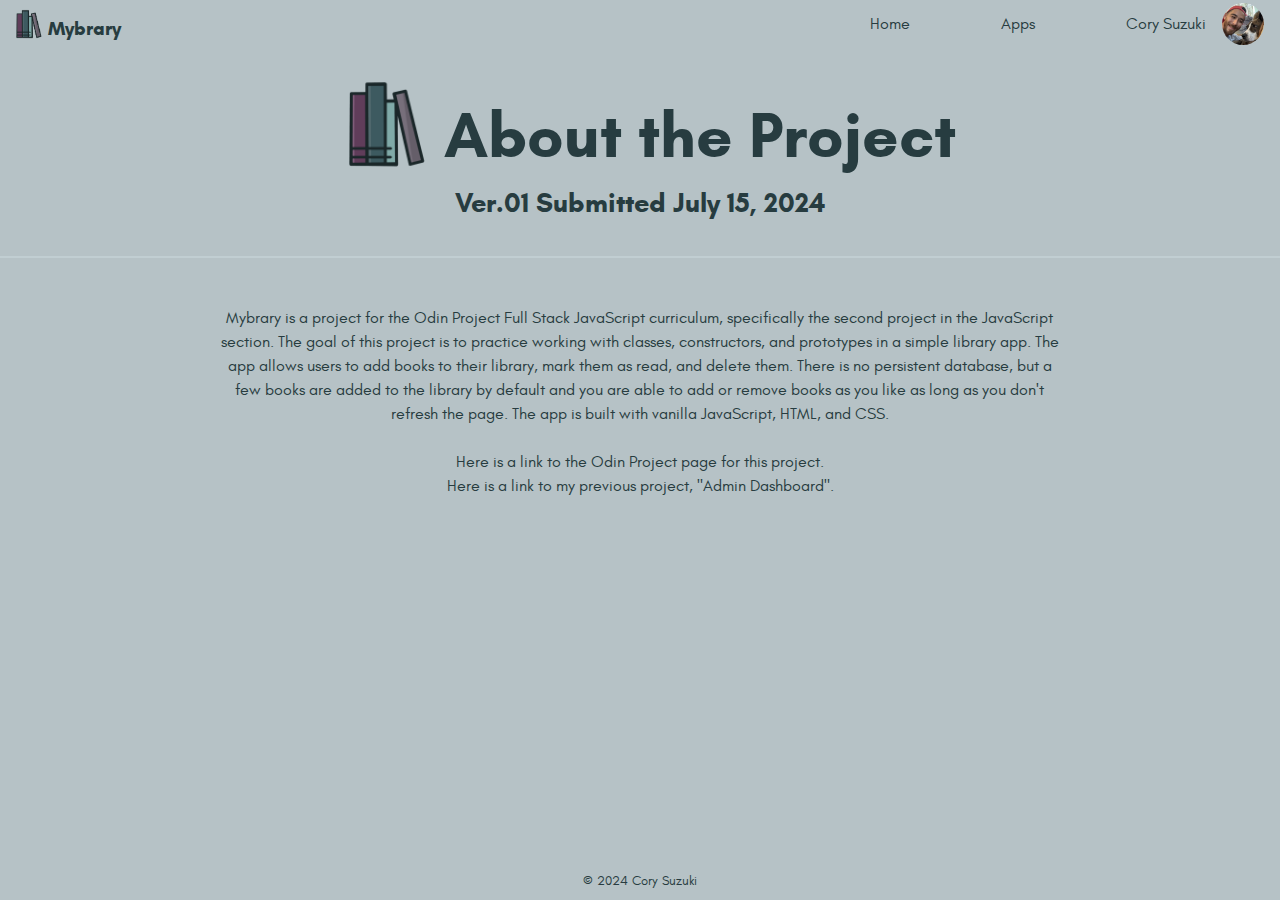
<file: about.html>
<!DOCTYPE html>
<html lang="en">
<head>
    <meta charset="UTF-8">
    <meta name="viewport" content="width=device-width, initial-scale=1.0">
    <link rel="stylesheet" href="static/css/styles.css">
    <script src="static/js/base.js" defer></script>
    <link rel="apple-touch-icon" sizes="180x180" href="static/images/favicon_io/apple-touch-icon.png">
    <link rel="icon" type="image/png" sizes="32x32" href="static/images/favicon_io/favicon-32x32.png"
    <link rel="icon" type="image/png" sizes="16x16" href="static/images/favicon_io/favicon-16x16.png">
    <link rel="manifest" href="static/images/favicon_io/site.webmanifest">
    <title>About</title>
</head>
<body>
    <div class="page-container">
        <div class="nav-container">
            <div class="nav-hero-div">
                <img class="nav-logo" src="static/images/icons/bcdb-logo.png" alt="Library">
                <p>Mybrary</p>
            </div>
            <ul class="nav">
                <li class="nav-item"><a class="link-1" href="index.html">Home</a></li>                
                <li class="nav-item"><a class="link-1" href="apps.html">Apps</a></li>
                <li class="nav-item">
                    <a href="index.html" class="link-1 namelink">Cory Suzuki</a>
                    <div class="avatar-box">
                        <img class="avatar" src="static/images/avatars/cory-suzuki.jpeg" alt="Cory Suzuki">
                    </div>
                </li>
            </ul>
        </div>
        <div class="header">
            <div class="header-title-div">
                <img class="header-image" src="static/images/icons/bcdb-logo.png" alt="Library">
                <h1>About the Project</h1>
            </div>
            <h5>Ver.01 Submitted July 15, 2024</h5>
            <hr/>
        </div>
        
        <div class="body about-body">
            <p>
                Mybrary is a project for the Odin Project Full Stack JavaScript curriculum, specifically the second project in the 
                JavaScript section. The goal of this project is to practice working with classes, constructors, and prototypes in
                a simple library app. The app allows users to add books to their library, mark them as read, and delete them.

                There is no persistent database, but a few books are added to the library by default and you are able to add or remove 
                books as you like as long as you don't refresh the page. The app is built with vanilla JavaScript, HTML, and CSS.
            </p>
            <div>
                </br>
                <a class="about-link" href="https://www.theodinproject.com/lessons/node-path-javascript-library">
                    Here is a link to the Odin Project page for this project.
                </a>
                </br> 
                <a class="about-link" href="https://mypetlobster.github.io/admin-dashboard/">
                    Here is a link to my previous project, "Admin Dashboard".
                </a>
            </div>
        </div>
        <div class="footer">
            <a href="https://github.com/MyPetLobster/library" class="footer-content">
                <p class="footer-p">© 2024 Cory Suzuki</p>
                <img class="github-logo" src="static/images/icons/github-mark.png" alt="GitHub Logo">
            </a>
        </div>
    </div>
</body>
</html>
</file>
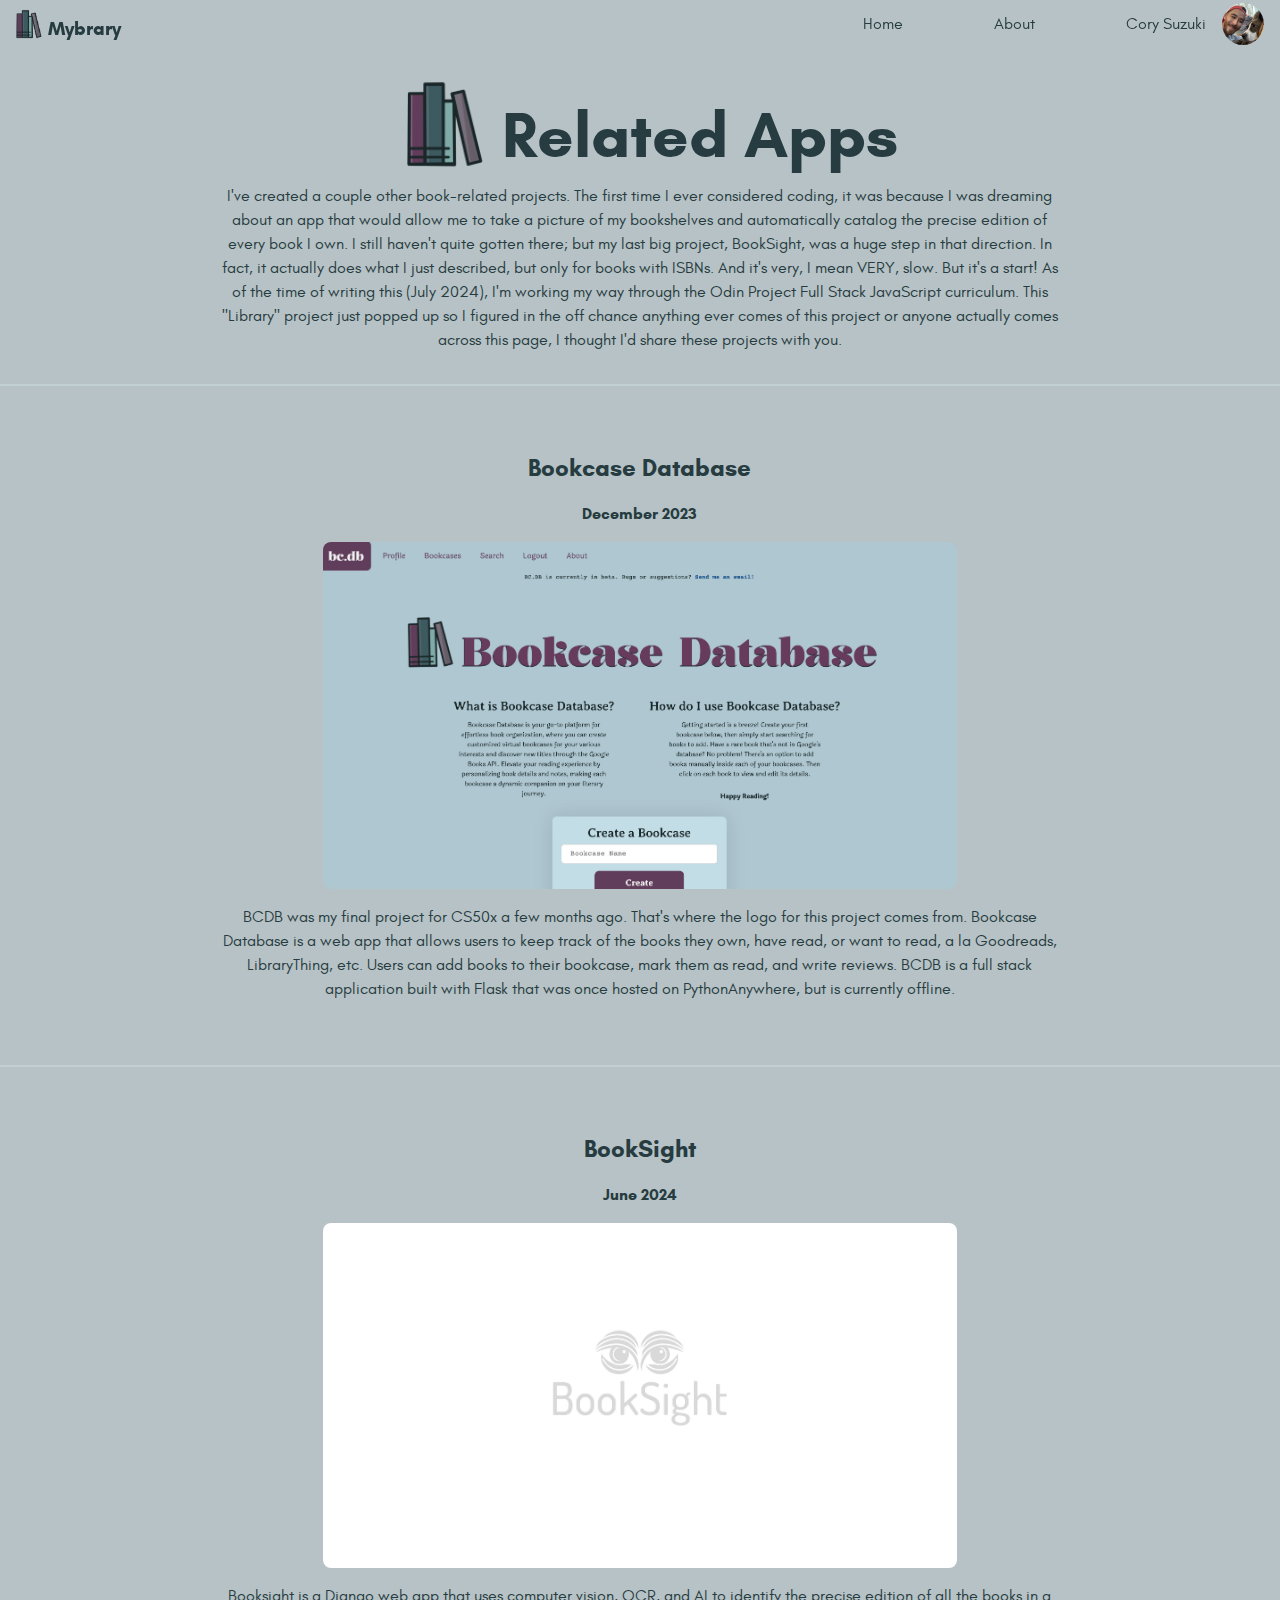
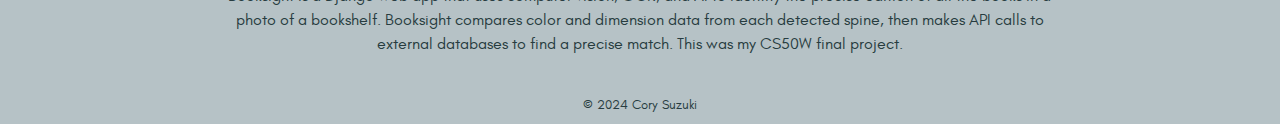
<file: apps.html>
<!DOCTYPE html>
<html lang="en">
<head>
    <meta charset="UTF-8">
    <meta name="viewport" content="width=device-width, initial-scale=1.0">
    <link rel="stylesheet" href="static/css/styles.css">
    <script src="static/js/base.js" defer></script>
    <link rel="apple-touch-icon" sizes="180x180" href="static/images/favicon_io/apple-touch-icon.png">
    <link rel="icon" type="image/png" sizes="32x32" href="static/images/favicon_io/favicon-32x32.png"
    <link rel="icon" type="image/png" sizes="16x16" href="static/images/favicon_io/favicon-16x16.png">
    <link rel="manifest" href="static/images/favicon_io/site.webmanifest">
    <title>Related Apps</title>
</head>
<body>
    <div class="page-container">
        <div class="nav-container">
            <div class="nav-hero-div">
                <img class="nav-logo" src="static/images/icons/bcdb-logo.png" alt="Library">
                <p>Mybrary</p>
            </div>
            <ul class="nav">
                <li class="nav-item"><a class="link-1" href="index.html">Home</a></li>                
                <li class="nav-item"><a class="link-1" href="about.html">About</a></li>
                <li class="nav-item">
                    <a href="index.html" class="link-1 namelink">Cory Suzuki</a>
                    <div class="avatar-box">
                        <img class="avatar" src="static/images/avatars/cory-suzuki.jpeg" alt="Cory Suzuki">
                    </div>
                </li>
            </ul>
        </div>
        <div class="header">
            <div class="header-title-div">
                <img class="header-image" src="static/images/icons/bcdb-logo.png" alt="Library">
                <h1>Related Apps</h1>
            </div>
            <p class="related-apps-p">
                I've created a couple other book-related projects. The first time I ever considered coding, it 
                was because I was dreaming about an app that would allow me to take a picture of my bookshelves and automatically 
                catalog the precise edition of every book I own. I still haven't quite gotten there; but my last big project, BookSight,
                was a huge step in that direction. In fact, it actually does what I just described, but only for books with ISBNs. And 
                it's very, I mean VERY, slow. But it's a start! As of the time of writing this (July 2024), I'm working my way through 
                the Odin Project Full Stack JavaScript curriculum. This "Library" project just popped up so I figured in the off chance 
                anything ever comes of this project or anyone actually comes across this page, I thought I'd share these projects with you.
            </p>
            <hr/>
        </div>
        
        <div class="body">
            <div class="apps-page-container">
                <div class="related-app-container">
                    <h2>Bookcase Database</h2>
                    <h4>December 2023</h4>
                    <div class="app-image-div">
                        <img src="static/images/related_apps/bookcasedatabase.jpeg" alt="Bookcase Database app-image">
                        <div class="youtube-hover-div">
                            <a href="https://www.youtube.com/watch?v=rZXsWTtKWXw">
                                <div class="yt-svg-container">
                                    <!-- external link svg -->
                                    <svg xmlns="http://www.w3.org/2000/svg"  viewBox="0 0 128 128" stroke="white" fill="white"><path d="M 84 11 C 82.3 11 81 12.3 81 14 C 81 15.7 82.3 17 84 17 L 106.80078 17 L 60.400391 63.400391 C 59.200391 64.600391 59.200391 66.499609 60.400391 67.599609 C 61.000391 68.199609 61.8 68.5 62.5 68.5 C 63.2 68.5 63.999609 68.199609 64.599609 67.599609 L 111 21.199219 L 111 44 C 111 45.7 112.3 47 114 47 C 115.7 47 117 45.7 117 44 L 117 14 C 117 12.3 115.7 11 114 11 L 84 11 z M 24 31 C 16.8 31 11 36.8 11 44 L 11 104 C 11 111.2 16.8 117 24 117 L 84 117 C 91.2 117 97 111.2 97 104 L 97 59 C 97 57.3 95.7 56 94 56 C 92.3 56 91 57.3 91 59 L 91 104 C 91 107.9 87.9 111 84 111 L 24 111 C 20.1 111 17 107.9 17 104 L 17 44 C 17 40.1 20.1 37 24 37 L 69 37 C 70.7 37 72 35.7 72 34 C 72 32.3 70.7 31 69 31 L 24 31 z"/></svg>
                                    <!-- YT logo svg -->
                                    <svg viewBox="409.289 277.787 512 114.301" width="512" height="114.301" xmlns="http://www.w3.org/2000/svg">
                                        <g viewBox="0 0 90 20" preserveAspectRatio="xMidYMid meet" class="style-scope yt-icon" transform="matrix(5.715038, 0, 0, 5.715038, 409.288757, 277.787231)">
                                            <g class="style-scope yt-icon">
                                            <path d="M27.9727 3.12324C27.6435 1.89323 26.6768 0.926623 25.4468 0.597366C23.2197 2.24288e-07 14.285 0 14.285 0C14.285 0 5.35042 2.24288e-07 3.12323 0.597366C1.89323 0.926623 0.926623 1.89323 0.597366 3.12324C2.24288e-07 5.35042 0 10 0 10C0 10 2.24288e-07 14.6496 0.597366 16.8768C0.926623 18.1068 1.89323 19.0734 3.12323 19.4026C5.35042 20 14.285 20 14.285 20C14.285 20 23.2197 20 25.4468 19.4026C26.6768 19.0734 27.6435 18.1068 27.9727 16.8768C28.5701 14.6496 28.5701 10 28.5701 10C28.5701 10 28.5677 5.35042 27.9727 3.12324Z" class="style-scope yt-icon" fill="#FF0000"/>
                                            <path d="M11.4253 14.2854L18.8477 10.0004L11.4253 5.71533V14.2854Z" class="style-scope yt-icon" fill="white"/>
                                            </g>
                                            <g class="style-scope yt-icon">
                                            <g id="youtube-paths" class="style-scope yt-icon">
                                                <path d="M34.6024 13.0036L31.3945 1.41846H34.1932L35.3174 6.6701C35.6043 7.96361 35.8136 9.06662 35.95 9.97913H36.0323C36.1264 9.32532 36.3381 8.22937 36.665 6.68892L37.8291 1.41846H40.6278L37.3799 13.0036V18.561H34.6001V13.0036H34.6024Z" class="style-scope yt-icon" style="fill: white;"/>
                                                <path d="M41.4697 18.1937C40.9053 17.8127 40.5031 17.22 40.2632 16.4157C40.0257 15.6114 39.9058 14.5437 39.9058 13.2078V11.3898C39.9058 10.0422 40.0422 8.95805 40.315 8.14196C40.5878 7.32588 41.0135 6.72851 41.592 6.35457C42.1706 5.98063 42.9302 5.79248 43.871 5.79248C44.7976 5.79248 45.5384 5.98298 46.0981 6.36398C46.6555 6.74497 47.0647 7.34234 47.3234 8.15137C47.5821 8.96275 47.7115 10.0422 47.7115 11.3898V13.2078C47.7115 14.5437 47.5845 15.6161 47.3329 16.4251C47.0812 17.2365 46.672 17.8292 46.1075 18.2031C45.5431 18.5771 44.7764 18.7652 43.8098 18.7652C42.8126 18.7675 42.0342 18.5747 41.4697 18.1937ZM44.6353 16.2323C44.7905 15.8231 44.8705 15.1575 44.8705 14.2309V10.3292C44.8705 9.43077 44.7929 8.77225 44.6353 8.35833C44.4777 7.94206 44.2026 7.7351 43.8074 7.7351C43.4265 7.7351 43.156 7.94206 43.0008 8.35833C42.8432 8.77461 42.7656 9.43077 42.7656 10.3292V14.2309C42.7656 15.1575 42.8408 15.8254 42.9914 16.2323C43.1419 16.6415 43.4123 16.8461 43.8074 16.8461C44.2026 16.8461 44.4777 16.6415 44.6353 16.2323Z" class="style-scope yt-icon" style="fill: white;"/>
                                                <path d="M56.8154 18.5634H54.6094L54.3648 17.03H54.3037C53.7039 18.1871 52.8055 18.7656 51.6061 18.7656C50.7759 18.7656 50.1621 18.4928 49.767 17.9496C49.3719 17.4039 49.1743 16.5526 49.1743 15.3955V6.03751H51.9942V15.2308C51.9942 15.7906 52.0553 16.188 52.1776 16.4256C52.2999 16.6631 52.5045 16.783 52.7914 16.783C53.036 16.783 53.2712 16.7078 53.497 16.5573C53.7228 16.4067 53.8874 16.2162 53.9979 15.9858V6.03516H56.8154V18.5634Z" class="style-scope yt-icon" style="fill: white;"/>
                                                <path d="M64.4755 3.68758H61.6768V18.5629H58.9181V3.68758H56.1194V1.42041H64.4755V3.68758Z" class="style-scope yt-icon" style="fill: white;"/>
                                                <path d="M71.2768 18.5634H69.0708L68.8262 17.03H68.7651C68.1654 18.1871 67.267 18.7656 66.0675 18.7656C65.2373 18.7656 64.6235 18.4928 64.2284 17.9496C63.8333 17.4039 63.6357 16.5526 63.6357 15.3955V6.03751H66.4556V15.2308C66.4556 15.7906 66.5167 16.188 66.639 16.4256C66.7613 16.6631 66.9659 16.783 67.2529 16.783C67.4974 16.783 67.7326 16.7078 67.9584 16.5573C68.1842 16.4067 68.3488 16.2162 68.4593 15.9858V6.03516H71.2768V18.5634Z" class="style-scope yt-icon" style="fill: white;"/>
                                                <path d="M80.609 8.0387C80.4373 7.24849 80.1621 6.67699 79.7812 6.32186C79.4002 5.96674 78.8757 5.79035 78.2078 5.79035C77.6904 5.79035 77.2059 5.93616 76.7567 6.23014C76.3075 6.52412 75.9594 6.90747 75.7148 7.38489H75.6937V0.785645H72.9773V18.5608H75.3056L75.5925 17.3755H75.6537C75.8724 17.7988 76.1993 18.1304 76.6344 18.3774C77.0695 18.622 77.554 18.7443 78.0855 18.7443C79.038 18.7443 79.7412 18.3045 80.1904 17.4272C80.6396 16.5476 80.8653 15.1765 80.8653 13.3092V11.3266C80.8653 9.92722 80.7783 8.82892 80.609 8.0387ZM78.0243 13.1492C78.0243 14.0617 77.9867 14.7767 77.9114 15.2941C77.8362 15.8115 77.7115 16.1808 77.5328 16.3971C77.3564 16.6158 77.1165 16.724 76.8178 16.724C76.585 16.724 76.371 16.6699 76.1734 16.5594C75.9759 16.4512 75.816 16.2866 75.6937 16.0702V8.96062C75.7877 8.6196 75.9524 8.34209 76.1852 8.12337C76.4157 7.90465 76.6697 7.79646 76.9401 7.79646C77.2271 7.79646 77.4481 7.90935 77.6034 8.13278C77.7609 8.35855 77.8691 8.73485 77.9303 9.26636C77.9914 9.79787 78.022 10.5528 78.022 11.5335V13.1492H78.0243Z" class="style-scope yt-icon" style="fill: white;"/>
                                                <path d="M84.8657 13.8712C84.8657 14.6755 84.8892 15.2776 84.9363 15.6798C84.9833 16.0819 85.0821 16.3736 85.2326 16.5594C85.3831 16.7428 85.6136 16.8345 85.9264 16.8345C86.3474 16.8345 86.639 16.6699 86.7942 16.343C86.9518 16.0161 87.0365 15.4705 87.0506 14.7085L89.4824 14.8519C89.4965 14.9601 89.5035 15.1106 89.5035 15.3011C89.5035 16.4582 89.186 17.3237 88.5534 17.8952C87.9208 18.4667 87.0247 18.7536 85.8676 18.7536C84.4777 18.7536 83.504 18.3185 82.9466 17.446C82.3869 16.5735 82.1094 15.2259 82.1094 13.4008V11.2136C82.1094 9.33452 82.3987 7.96105 82.9772 7.09558C83.5558 6.2301 84.5459 5.79736 85.9499 5.79736C86.9165 5.79736 87.6597 5.97375 88.1771 6.32888C88.6945 6.684 89.059 7.23433 89.2707 7.98457C89.4824 8.7348 89.5882 9.76961 89.5882 11.0913V13.2362H84.8657V13.8712ZM85.2232 7.96811C85.0797 8.14449 84.9857 8.43377 84.9363 8.83593C84.8892 9.2381 84.8657 9.84722 84.8657 10.6657V11.5641H86.9283V10.6657C86.9283 9.86133 86.9001 9.25221 86.846 8.83593C86.7919 8.41966 86.6931 8.12803 86.5496 7.95635C86.4062 7.78702 86.1851 7.7 85.8864 7.7C85.5854 7.70235 85.3643 7.79172 85.2232 7.96811Z" class="style-scope yt-icon" style="fill: white;"/>
                                            </g>
                                            </g>
                                        </g>
                                    </svg>
                                </div>
                            </a>
                        </div>
                    </div>
                    <p>
                        BCDB was my final project for CS50x a few months ago. That's where the logo for this project comes from.
                        Bookcase Database is a web app that allows users to keep track of the books they own, have read, or want 
                        to read, a la Goodreads, LibraryThing, etc. Users can add books to their bookcase, mark them as read, and 
                        write reviews. BCDB is a full stack application built with Flask that was once hosted on PythonAnywhere, 
                        but is currently offline.
                    </p>
                </div>
                <hr/>
                <div class="related-app-container">
                    <h2>BookSight</h2>
                    <h4>June 2024</h4>
                    <div class="app-image-div">
                        <img src="static/images/related_apps/booksight.jpeg" alt="BookSight app-image">
                        <div class="youtube-hover-div">
                            <a href="https://www.youtube.com/watch?v=rZXsWTtKWXw">
                                <div class="yt-svg-container">
                                    <!-- external link svg -->
                                    <svg xmlns="http://www.w3.org/2000/svg"  viewBox="0 0 128 128" stroke="white" fill="white"><path d="M 84 11 C 82.3 11 81 12.3 81 14 C 81 15.7 82.3 17 84 17 L 106.80078 17 L 60.400391 63.400391 C 59.200391 64.600391 59.200391 66.499609 60.400391 67.599609 C 61.000391 68.199609 61.8 68.5 62.5 68.5 C 63.2 68.5 63.999609 68.199609 64.599609 67.599609 L 111 21.199219 L 111 44 C 111 45.7 112.3 47 114 47 C 115.7 47 117 45.7 117 44 L 117 14 C 117 12.3 115.7 11 114 11 L 84 11 z M 24 31 C 16.8 31 11 36.8 11 44 L 11 104 C 11 111.2 16.8 117 24 117 L 84 117 C 91.2 117 97 111.2 97 104 L 97 59 C 97 57.3 95.7 56 94 56 C 92.3 56 91 57.3 91 59 L 91 104 C 91 107.9 87.9 111 84 111 L 24 111 C 20.1 111 17 107.9 17 104 L 17 44 C 17 40.1 20.1 37 24 37 L 69 37 C 70.7 37 72 35.7 72 34 C 72 32.3 70.7 31 69 31 L 24 31 z"/></svg>
                                    <!-- YT logo svg -->
                                    <svg viewBox="409.289 277.787 512 114.301" width="512" height="114.301" xmlns="http://www.w3.org/2000/svg">
                                        <g viewBox="0 0 90 20" preserveAspectRatio="xMidYMid meet" class="style-scope yt-icon" transform="matrix(5.715038, 0, 0, 5.715038, 409.288757, 277.787231)">
                                            <g class="style-scope yt-icon">
                                            <path d="M27.9727 3.12324C27.6435 1.89323 26.6768 0.926623 25.4468 0.597366C23.2197 2.24288e-07 14.285 0 14.285 0C14.285 0 5.35042 2.24288e-07 3.12323 0.597366C1.89323 0.926623 0.926623 1.89323 0.597366 3.12324C2.24288e-07 5.35042 0 10 0 10C0 10 2.24288e-07 14.6496 0.597366 16.8768C0.926623 18.1068 1.89323 19.0734 3.12323 19.4026C5.35042 20 14.285 20 14.285 20C14.285 20 23.2197 20 25.4468 19.4026C26.6768 19.0734 27.6435 18.1068 27.9727 16.8768C28.5701 14.6496 28.5701 10 28.5701 10C28.5701 10 28.5677 5.35042 27.9727 3.12324Z" class="style-scope yt-icon" fill="#FF0000"/>
                                            <path d="M11.4253 14.2854L18.8477 10.0004L11.4253 5.71533V14.2854Z" class="style-scope yt-icon" fill="white"/>
                                            </g>
                                            <g class="style-scope yt-icon">
                                            <g id="youtube-paths" class="style-scope yt-icon">
                                                <path d="M34.6024 13.0036L31.3945 1.41846H34.1932L35.3174 6.6701C35.6043 7.96361 35.8136 9.06662 35.95 9.97913H36.0323C36.1264 9.32532 36.3381 8.22937 36.665 6.68892L37.8291 1.41846H40.6278L37.3799 13.0036V18.561H34.6001V13.0036H34.6024Z" class="style-scope yt-icon" style="fill: white;"/>
                                                <path d="M41.4697 18.1937C40.9053 17.8127 40.5031 17.22 40.2632 16.4157C40.0257 15.6114 39.9058 14.5437 39.9058 13.2078V11.3898C39.9058 10.0422 40.0422 8.95805 40.315 8.14196C40.5878 7.32588 41.0135 6.72851 41.592 6.35457C42.1706 5.98063 42.9302 5.79248 43.871 5.79248C44.7976 5.79248 45.5384 5.98298 46.0981 6.36398C46.6555 6.74497 47.0647 7.34234 47.3234 8.15137C47.5821 8.96275 47.7115 10.0422 47.7115 11.3898V13.2078C47.7115 14.5437 47.5845 15.6161 47.3329 16.4251C47.0812 17.2365 46.672 17.8292 46.1075 18.2031C45.5431 18.5771 44.7764 18.7652 43.8098 18.7652C42.8126 18.7675 42.0342 18.5747 41.4697 18.1937ZM44.6353 16.2323C44.7905 15.8231 44.8705 15.1575 44.8705 14.2309V10.3292C44.8705 9.43077 44.7929 8.77225 44.6353 8.35833C44.4777 7.94206 44.2026 7.7351 43.8074 7.7351C43.4265 7.7351 43.156 7.94206 43.0008 8.35833C42.8432 8.77461 42.7656 9.43077 42.7656 10.3292V14.2309C42.7656 15.1575 42.8408 15.8254 42.9914 16.2323C43.1419 16.6415 43.4123 16.8461 43.8074 16.8461C44.2026 16.8461 44.4777 16.6415 44.6353 16.2323Z" class="style-scope yt-icon" style="fill: white;"/>
                                                <path d="M56.8154 18.5634H54.6094L54.3648 17.03H54.3037C53.7039 18.1871 52.8055 18.7656 51.6061 18.7656C50.7759 18.7656 50.1621 18.4928 49.767 17.9496C49.3719 17.4039 49.1743 16.5526 49.1743 15.3955V6.03751H51.9942V15.2308C51.9942 15.7906 52.0553 16.188 52.1776 16.4256C52.2999 16.6631 52.5045 16.783 52.7914 16.783C53.036 16.783 53.2712 16.7078 53.497 16.5573C53.7228 16.4067 53.8874 16.2162 53.9979 15.9858V6.03516H56.8154V18.5634Z" class="style-scope yt-icon" style="fill: white;"/>
                                                <path d="M64.4755 3.68758H61.6768V18.5629H58.9181V3.68758H56.1194V1.42041H64.4755V3.68758Z" class="style-scope yt-icon" style="fill: white;"/>
                                                <path d="M71.2768 18.5634H69.0708L68.8262 17.03H68.7651C68.1654 18.1871 67.267 18.7656 66.0675 18.7656C65.2373 18.7656 64.6235 18.4928 64.2284 17.9496C63.8333 17.4039 63.6357 16.5526 63.6357 15.3955V6.03751H66.4556V15.2308C66.4556 15.7906 66.5167 16.188 66.639 16.4256C66.7613 16.6631 66.9659 16.783 67.2529 16.783C67.4974 16.783 67.7326 16.7078 67.9584 16.5573C68.1842 16.4067 68.3488 16.2162 68.4593 15.9858V6.03516H71.2768V18.5634Z" class="style-scope yt-icon" style="fill: white;"/>
                                                <path d="M80.609 8.0387C80.4373 7.24849 80.1621 6.67699 79.7812 6.32186C79.4002 5.96674 78.8757 5.79035 78.2078 5.79035C77.6904 5.79035 77.2059 5.93616 76.7567 6.23014C76.3075 6.52412 75.9594 6.90747 75.7148 7.38489H75.6937V0.785645H72.9773V18.5608H75.3056L75.5925 17.3755H75.6537C75.8724 17.7988 76.1993 18.1304 76.6344 18.3774C77.0695 18.622 77.554 18.7443 78.0855 18.7443C79.038 18.7443 79.7412 18.3045 80.1904 17.4272C80.6396 16.5476 80.8653 15.1765 80.8653 13.3092V11.3266C80.8653 9.92722 80.7783 8.82892 80.609 8.0387ZM78.0243 13.1492C78.0243 14.0617 77.9867 14.7767 77.9114 15.2941C77.8362 15.8115 77.7115 16.1808 77.5328 16.3971C77.3564 16.6158 77.1165 16.724 76.8178 16.724C76.585 16.724 76.371 16.6699 76.1734 16.5594C75.9759 16.4512 75.816 16.2866 75.6937 16.0702V8.96062C75.7877 8.6196 75.9524 8.34209 76.1852 8.12337C76.4157 7.90465 76.6697 7.79646 76.9401 7.79646C77.2271 7.79646 77.4481 7.90935 77.6034 8.13278C77.7609 8.35855 77.8691 8.73485 77.9303 9.26636C77.9914 9.79787 78.022 10.5528 78.022 11.5335V13.1492H78.0243Z" class="style-scope yt-icon" style="fill: white;"/>
                                                <path d="M84.8657 13.8712C84.8657 14.6755 84.8892 15.2776 84.9363 15.6798C84.9833 16.0819 85.0821 16.3736 85.2326 16.5594C85.3831 16.7428 85.6136 16.8345 85.9264 16.8345C86.3474 16.8345 86.639 16.6699 86.7942 16.343C86.9518 16.0161 87.0365 15.4705 87.0506 14.7085L89.4824 14.8519C89.4965 14.9601 89.5035 15.1106 89.5035 15.3011C89.5035 16.4582 89.186 17.3237 88.5534 17.8952C87.9208 18.4667 87.0247 18.7536 85.8676 18.7536C84.4777 18.7536 83.504 18.3185 82.9466 17.446C82.3869 16.5735 82.1094 15.2259 82.1094 13.4008V11.2136C82.1094 9.33452 82.3987 7.96105 82.9772 7.09558C83.5558 6.2301 84.5459 5.79736 85.9499 5.79736C86.9165 5.79736 87.6597 5.97375 88.1771 6.32888C88.6945 6.684 89.059 7.23433 89.2707 7.98457C89.4824 8.7348 89.5882 9.76961 89.5882 11.0913V13.2362H84.8657V13.8712ZM85.2232 7.96811C85.0797 8.14449 84.9857 8.43377 84.9363 8.83593C84.8892 9.2381 84.8657 9.84722 84.8657 10.6657V11.5641H86.9283V10.6657C86.9283 9.86133 86.9001 9.25221 86.846 8.83593C86.7919 8.41966 86.6931 8.12803 86.5496 7.95635C86.4062 7.78702 86.1851 7.7 85.8864 7.7C85.5854 7.70235 85.3643 7.79172 85.2232 7.96811Z" class="style-scope yt-icon" style="fill: white;"/>
                                            </g>
                                            </g>
                                        </g>
                                    </svg>
                                </div>
                            </a>
                        </div>
                    </div>
                    <p>
                        Booksight is a Django web app that uses computer vision, OCR, and AI to identify the precise edition of all 
                        the books in a photo of a bookshelf. Booksight compares color and dimension data from each detected spine, 
                        then makes API calls to external databases to find a precise match. This was my CS50W final project.
                    </p>
                </div>
            </div>
        </div>
        <div class="footer">
            <a href="https://github.com/MyPetLobster/library" class="footer-content">
                <p class="footer-p">© 2024 Cory Suzuki</p>
                <img class="github-logo" src="static/images/icons/github-mark.png" alt="GitHub Logo">
            </a>
        </div>
    </div>
</body>
</html>
</file>
<file: static/css/styles.css>
@import url('fonts.css');


/* ---- CSS RESET/MY DEFAULTS ---- */
*, *::before, *::after {
    box-sizing: border-box;
}
* {
    margin: 0;
}
body {
    margin: 0;
    padding: 0;
    line-height: 1.5;
    -webkit-font-smoothing: antialiased;
}
img, picture, video, canvas, svg {
    display: block;
    max-width: 100%;
}
input, button, textarea, select {
    font: inherit;
    font-size: 100%;
}
p, h1, h2, h3, h4, h5, h6 {
    overflow-wrap: break-word;
}
#root, #__next {
    isolation: isolate;
}
ul {
    margin: 0;
    padding: 0;
    list-style-type: none;
}
a {
    color: inherit;
    text-decoration: none;
}


/* OPTIONAL UTILITY CLASSES */
.hidden {
    visibility: hidden;
}


/* COLOR VARIABLES */
:root {
    --primary-dark: #273c40;
    --primary-light: #b6c2c6;
    --primary-light-alt: #c1ced2;
    --highlight-bg: rgba(31, 41, 52, 0.381);
    --danger: #a21d24;
}


/* LAYOUT */
.page-container {
    position: relative;
    min-height: 100vh;
    padding: 0;
    display: grid;
    grid-template-columns: 1fr;
    grid-template-rows: 48px auto minmax(auto, 2fr) 36px;
    grid-template-areas:
        "nav"
        "header"
        "main"
        "footer";
    gap: 1em;
}
.nav-container {
    width: 100%;
    position: sticky;
    padding: 0 0 0 0.5em;
    left: 0;
    top: 0;
    z-index: 2;
    grid-area: nav;
    display: flex;
    justify-content: space-between;
    align-items: center;
    background: transparent;
}
.nav-container>a {
    color: var(--primary-dark);
}
.header-container {
    grid-area: header;
}
.body {
    grid-area: main;
    height: auto;
}

.books-container {
    position: relative;
    padding: 1em;
    display: grid;
    grid-template-columns: repeat(auto-fill, minmax(200px, 1fr));
    grid-template-rows: auto;
    gap: 1em;
    justify-content: center;
}


/* ---- GENERAL STYLING ---- */
body {
    font-family: 'glacial-indifference', sans-serif;
    font-size: 16px;
    background-color: var(--primary-light);
    color: var(--primary-dark);
}
h1, h2, h3, h4 {
    color: var(--primary-dark);
}
hr {
    width: 100%;
    border: 1px solid var(--primary-light-alt);
    margin: 1em 0;
}


/* ---- BUTTONS ---- */
button {
    padding: 0.2em 1.5em;
    border: 1px solid var(--primary-dark);
    border-radius: 16px;
    color: var(--primary-dark);
    background-color: transparent;
    font-size: 0.8em;
    transition: 250ms;
    cursor: pointer;
}
button:hover {
    color: var(--primary-light);
    background-color: var(--primary-dark);
    box-shadow: 0 0 12px 0 rgba(0, 0, 0, 0.196);
    transform: scale(1.05);
}
button:active {
    color: var(--primary-light);
    box-shadow: 0 0 6px 0 rgba(0, 0, 0, 0.444);
    transform: scale(0.95);
}

.link-1 {
    color: var(--primary-dark);
    transition: 250ms;
}
.link-1:hover {
    color: var(--primary-light);
    background: var(--highlight-bg);
}


/* ---- NAVIGATION ---- */
.scrolled-bg {
    background-color: var(--primary-dark);
}
.scrolled-link {
    color: var(--primary-light);
}
.nav {
    width: 100%;
    padding: 0.5em 1em;
    display: flex;
    justify-content: flex-end;
    align-items: center;
    gap: 8%;
    color: var(--primary-dark);
    background-color: rgba(0, 0, 0, 0);
}
.nav-hero-div {
    display: flex;
    align-items: flex-end;
    cursor: pointer;
}
.nav-hero-div>p{
    margin: 0;
    font-size: 1.2em;
    font-weight: bold;
    color: var(--primary-dark);
}
.nav-logo {
    height: 40px;
    width: 40px;
    object-fit: cover;
}
.nav-item {
    display: flex;
    align-items: center;
    gap: 1em;
}
.avatar-box {
    height: 42px;
    width: 42px;
    border-radius: 50%;
    overflow: hidden;
    transition: 250ms;
    cursor: pointer;
}
.avatar-box:hover {
    transform: scale(1.1);
}
.avatar {
    height: 100%;
    width: 100%;
    object-fit: cover;
}


/* ---- HEADER SECTION ---- */
.header {
    display: flex;
    flex-direction: column;
    align-items: center;
    justify-content: center;
    font-size: 2em;
}
.header-title-div {
    display: flex;
    align-items: flex-end;
}
.header-title-div>* {
    transition: 250ms;
}
.header-image {
    width: 120px;
}


/* ---- MAIN CONTENT ---- */
/* Book Cards - Cover/Info */
.book-box {
    position: relative;
    overflow: hidden;
    border-radius: 8px;
}
.book-info {
    position: absolute;
    top: 0;
    left: 0;
    right: 0;
    bottom: 0;
    transform: translateY(-100%);
    transition: transform 250ms ease-in-out;
    display: flex;
    flex-direction: column;
    justify-content: center;
    align-items: center;
    gap: 2%;
    color: white;
    background-color: rgba(15, 33, 43, 0.763);
    font-size: 1em;
    text-align: center;
}
.book-info h2 {
    color: white;
}
.author {
    font-weight: bold;
}

.toggle-read-btn, 
.remove-btn {
    border: 1px solid var(--primary-light);
    color: var(--primary-light);
}
.toggle-read-btn:hover {
    font-weight: bold;
    border: 1px solid var(--primary-light);
    color: var(--primary-dark);
    background-color: var(--primary-light);
}
.remove-btn:hover,
.cancel-button:hover {
    font-weight: bold;
    border: 1px solid var(--danger);
    background-color: var(--danger);
}

/* Add Book Form */
.add-book-div {
    width: 100%;
    margin: 2rem 0;
    display: flex;
    align-items: center;
    justify-content: center;
    text-align: center;
    font-size: 1rem;
}
.add-book-form {
    display: none; /* Displayed with JS */
    width: 300px;
    padding: 1em;
    border-radius: 8px;
    flex-direction: column;
    gap: 1em;
    text-align: left;
    background-color: rgba(245, 245, 245, 0.763);
}
label {
    font-size: 0.8em;
}
.add-book-form label {
    margin-bottom: -1em;
}
input[type="file"] {
    display: none;
}
#cover-label {
    margin-bottom: 0.5em;
    font-size: 0.8em;
    color: var(--primary-dark);
    cursor: pointer;
}
#cover-label:hover {
    font-weight: bold;
}
.btn-box {
    display: flex;
    flex-direction: column;
    gap: 0.5em;
}
input {
    font-size: 0.8em;
    padding: 0.5em;
    border-radius: 6px;
    border: none;
}
input:active,
input:focus {
    outline: 1px solid white;
    border: 2px solid var(--primary-dark);
}
input::placeholder {
    color: var(--primary-light);
}
.read-container {
    /* Checkbox parent div */
    position: relative;
    height: auto;
    display: flex;
    align-items: flex-start;
    gap: 1em;
}
input[type="checkbox"] {
    outline: none;
    accent-color: var(--primary-dark);
}

/* Cover Thumbnail */
.thumbnail-container {
    align-self: center;
    display: none;
    justify-content: center;
    width: 50%;
    height: auto;
    border-radius: 8px;
    overflow: hidden;
}
#cover-label {
    align-self: center;
}
.thumbnail {
    width: 100%;
    height: auto;
    border-radius: 8px; 
}

/* ---- FOOTER ---- */
.footer {
    grid-area: footer;
    display: flex;
    align-items: center;
    justify-content: center;
    color: var(--primary-dark);
    font-size: 0.8em;
}
.footer-content { 
    cursor: pointer;
}
.footer-content:hover {
    padding: 0 2em;
}
.footer-content:hover > .footer-p {
    display: none;
}
.footer-content:hover > .github-logo {
    display: block;
}
.footer-p,
.github-logo {
    transition: 250ms;
}
.github-logo {
    display: none;
    height: 24px;
}




/* ---- RELATED APPS PAGE ---- */
.apps-page-container {
    display: flex;
    flex-direction: column;
    align-items: center;
    justify-content: center;
    gap: 2em;
}
.related-apps-p {
    width: 66vw;
    text-align: center;
    font-size: 1rem;
}
.related-app-container {
    padding: 1em;
    display: flex;
    flex-direction: column;
    align-items: center;
    justify-content: center;
    gap: 1em;
    border-radius: 8px;
}
.related-app-container>p {
    width: 66vw;
    text-align: center;
}
.app-image-div {
    position: relative;
    width: 49.5vw;
    border-radius: 8px;
}
.app-image-div>img {
    width: 100%;
    border-radius: 8px;
}

/* YT Link Hover */
.youtube-hover-div {
    position: absolute;
    top: 0;
    left: 0;
    display: flex;
    width: 100%;
    height: 100%;
    align-items: center;
    justify-content: center;
    border-radius: 8px;
    opacity: 0;
    background-color: #3d5a60cc;
    transition: 1000ms;
}
.app-image-div:hover > .youtube-hover-div {
    opacity: 1;
}
.yt-svg-container {
    display: flex;
    gap: 1em;
}
.yt-svg-container>svg {
    height: 50px;
    width: auto;
    margin: 0 !important;
    padding: 0 !important;
    cursor: pointer;
}


/* ---- ABOUT PAGE ---- */
.about-body {
    text-align: center;
}
.about-body p {
    width: 66vw;
    margin: 0 auto;
    font-size: 1rem;
}
.about-link:hover {
    background-color: var(--highlight-bg);
    color: var(--primary-light);
}




/* ---- MEDIA QUERIES ---- */
@media screen and (max-width: 800px) {
    .nav-hero-div>p {
        display: none;
    }
    .header-image {
        width: 90px !important;
    }
    .header-title-div>h1 {
        font-size: 48px !important;
    }
    .app-image-div {
        width: 80vw;
    }
    .related-apps-p,
    .related-app-container>p,
    .about-body p,
    .about-body a  {
        width: 80vw;
        font-size: 0.8rem;
    }
}

@media screen and (max-width: 600px) {
    .nav {
        gap: 4%;
    }
    .nav>li {
        font-size: 0.8em;
    }
    .avatar-box {
        height: 36px;
        width: 36px;
    }
    .nav-logo {
        height: 36px;
        width: 36px;
    }
    .header {
        font-size: 1.2em;
    }
    .header-image {
        width: 60px !important;
    }
    
    .header-title-div>h1 {
        font-size: 36px !important;
    }
    .books-container {
        grid-template-columns: repeat(auto-fill, minmax(150px, 1fr));
    }
    .book-info {
        font-size: 0.8em;
    }
}

@media screen and (max-width: 400px) {
    .header {
        font-size: 1em;
    }
    .header-image {
        width: 45px !important;
    }
    .header-title-div>h1 {
        font-size: 28px !important;
    }
}
</file>
